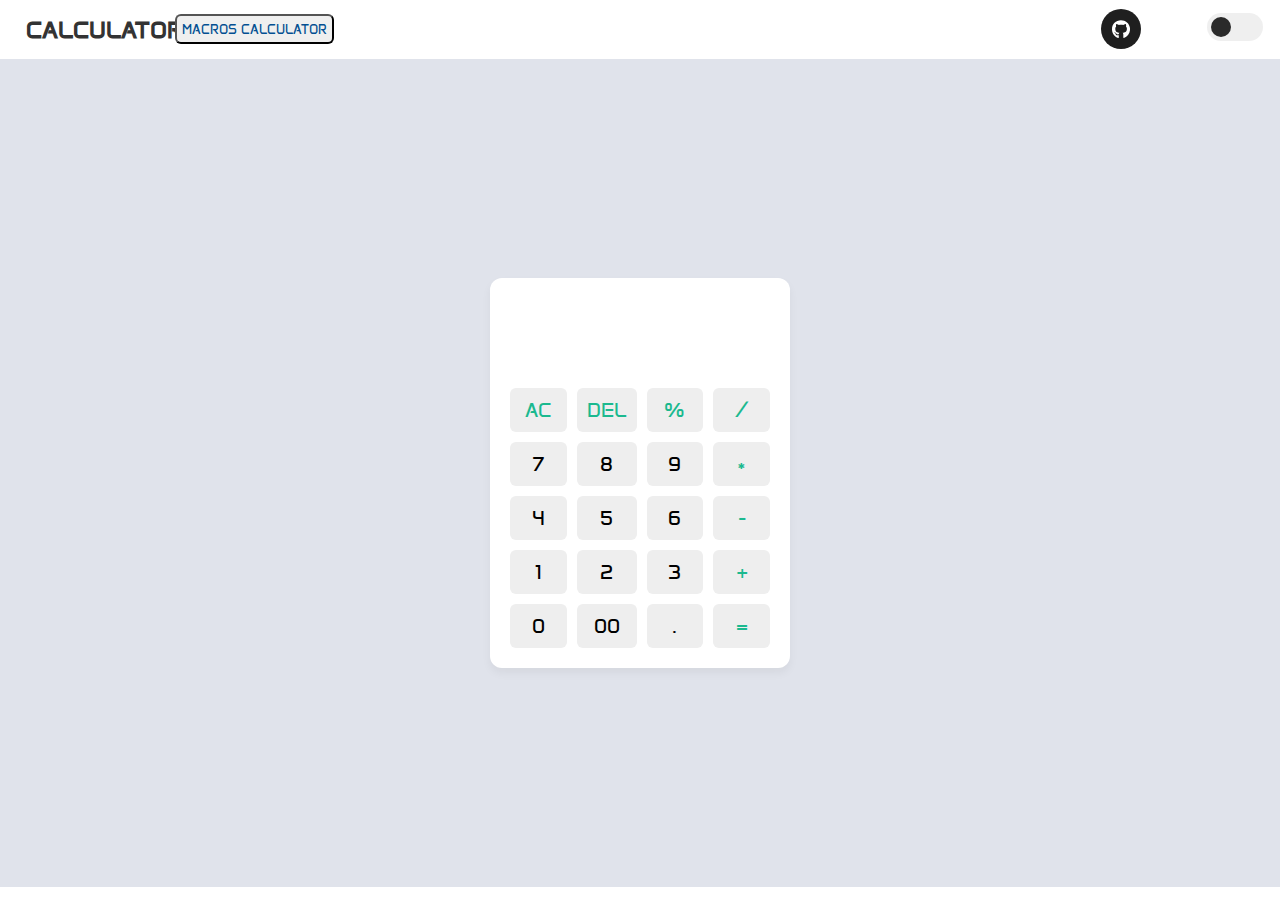
<file: index.html>
<!DOCTYPE html>
<html>

<head>
    <meta charset="UTF-8">
    <meta http-equiv="X-UA-Compatible" content="IE=edge">
    <meta name="viewport" content="width=device-width, initial-scale=1.0">
    <title>CALCULATOR</title>
    <link rel="stylesheet" href="style.css">
    <link rel="stylesheet" href="style2.css">
    <link rel="stylesheet" href="button.css">
</head>


<body>
    <header>
        <div>
            <h2 style="margin-left: 2vw">CALCULATOR</h2>
        </div>

        <div class="macros">
            <button class="macros">MACROS CALCULATOR</button>
        </div>

        <div class="github">
            <button class="Btn" style="margin-left: 7vw;" id="button_1">
                <svg class="svgIcon" viewBox="0 0 496 512" height="1.4em" xmlns="http://www.w3.org/2000/svg"><path d="M165.9 397.4c0 2-2.3 3.6-5.2 3.6-3.3.3-5.6-1.3-5.6-3.6 0-2 2.3-3.6 5.2-3.6 3-.3 5.6 1.3 5.6 3.6zm-31.1-4.5c-.7 2 1.3 4.3 4.3 4.9 2.6 1 5.6 0 6.2-2s-1.3-4.3-4.3-5.2c-2.6-.7-5.5.3-6.2 2.3zm44.2-1.7c-2.9.7-4.9 2.6-4.6 4.9.3 2 2.9 3.3 5.9 2.6 2.9-.7 4.9-2.6 4.6-4.6-.3-1.9-3-3.2-5.9-2.9zM244.8 8C106.1 8 0 113.3 0 252c0 110.9 69.8 205.8 169.5 239.2 12.8 2.3 17.3-5.6 17.3-12.1 0-6.2-.3-40.4-.3-61.4 0 0-70 15-84.7-29.8 0 0-11.4-29.1-27.8-36.6 0 0-22.9-15.7 1.6-15.4 0 0 24.9 2 38.6 25.8 21.9 38.6 58.6 27.5 72.9 20.9 2.3-16 8.8-27.1 16-33.7-55.9-6.2-112.3-14.3-112.3-110.5 0-27.5 7.6-41.3 23.6-58.9-2.6-6.5-11.1-33.3 2.6-67.9 20.9-6.5 69 27 69 27 20-5.6 41.5-8.5 62.8-8.5s42.8 2.9 62.8 8.5c0 0 48.1-33.6 69-27 13.7 34.7 5.2 61.4 2.6 67.9 16 17.7 25.8 31.5 25.8 58.9 0 96.5-58.9 104.2-114.8 110.5 9.2 7.9 17 22.9 17 46.4 0 33.7-.3 75.4-.3 83.6 0 6.5 4.6 14.4 17.3 12.1C428.2 457.8 496 362.9 496 252 496 113.3 383.5 8 244.8 8zM97.2 352.9c-1.3 1-1 3.3.7 5.2 1.6 1.6 3.9 2.3 5.2 1 1.3-1 1-3.3-.7-5.2-1.6-1.6-3.9-2.3-5.2-1zm-10.8-8.1c-.7 1.3.3 2.9 2.3 3.9 1.6 1 3.6.7 4.3-.7.7-1.3-.3-2.9-2.3-3.9-2-.6-3.6-.3-4.3.7zm32.4 35.6c-1.6 1.3-1 4.3 1.3 6.2 2.3 2.3 5.2 2.6 6.5 1 1.3-1.3.7-4.3-1.3-6.2-2.2-2.3-5.2-2.6-6.5-1zm-11.4-14.7c-1.6 1-1.6 3.6 0 5.9 1.6 2.3 4.3 3.3 5.6 2.3 1.6-1.3 1.6-3.9 0-6.2-1.4-2.3-4-3.3-5.6-2z"></path></svg>
                <span class="text">Github</span>
              </button>
        </div>

        <div class="theme_button">
            <input type="checkbox" class="theme-checkbox">
        </div>

    </header>

    <div class="main_container">
        <div class="container">
            <input type="text" class="display">

            <div class="buttons">

                <button class="operator" data-value="AC">AC</button>
                <button class="operator" data-value="DEL">DEL</button>
                <button class="operator" data-value="%">%</button>
                <button class="operator" data-value="/">/</button>

                <button data-value="7">7</button>
                <button data-value="8">8</button>
                <button data-value="9">9</button>
                <button class="operator" data-value="*">*</button>

                <button data-value="4">4</button>
                <button data-value="5">5</button>
                <button data-value="6">6</button>
                <button class="operator" data-value="-">-</button>

                <button data-value="1">1</button>
                <button data-value="2">2</button>
                <button data-value="3">3</button>
                <button class="operator" data-value="+">+</button>

                <button data-value="0">0</button>
                <button data-value="00">00</button>
                <button data-value=".">.</button>
                <button class="operator" data-value="=">=</button>

            </div>
        </div>
    </div>

    <script src="script.js"></script>
</body>

</html>
</file>
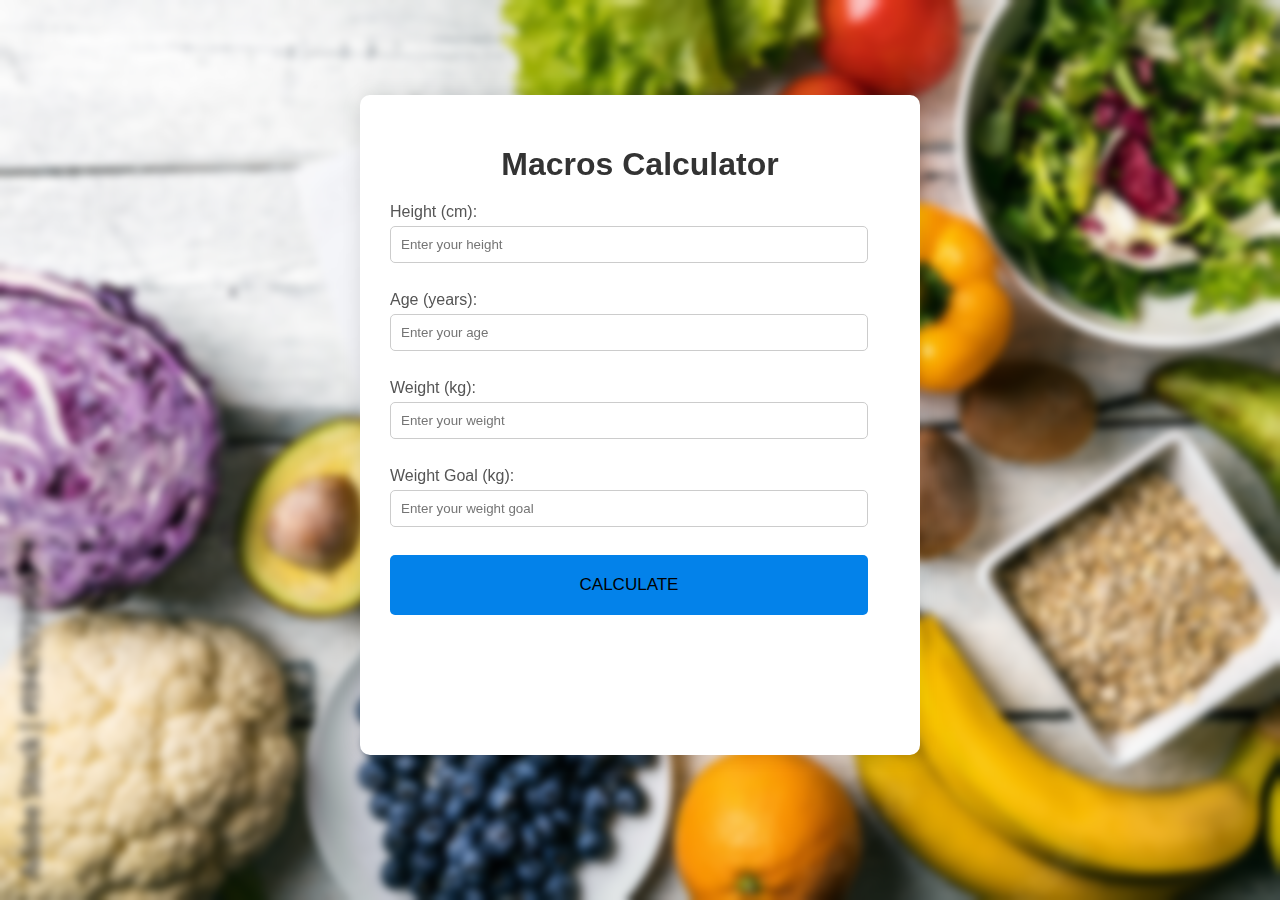
<file: index2.html>
<!DOCTYPE html>
<html lang="en">
<head>
    <meta charset="UTF-8">
    <meta name="viewport" content="width=device-width, initial-scale=1.0">
    <title>Macros Calculator</title>
    <link rel="stylesheet" href="style_macro.css">
</head>
<body>
    <div class="container">
        <h1>Macros Calculator</h1>
        <div class="form">
            <label for="height">Height (cm):</label>
            <input type="number" id="height" placeholder="Enter your height">
            <br>
<br>
            <label for="age">Age (years):</label>
            <input type="number" id="age" placeholder="Enter your age">
            <br>
<br>
            <label for="weight">Weight (kg):</label>
            <input type="number" id="weight" placeholder="Enter your weight">
            <br>
<br>
            <label for="goal">Weight Goal (kg):</label>
            <input type="number" id="goal" placeholder="Enter your weight goal">
            <br>
<br>
            <button onclick="calculate()">CALCULATE</button>

            <div id="result"></div>
        </div>
    </div>

    <script src="script2.js"></script>
</body>
</html>
</file>
<file: style.css>
@import url("https://fonts.googleapis.com/css2?family=Anta&display=swap");
* {
    margin: 0;
    padding: 0;
    box-sizing: border-box;
    font-family: "Anta", sans-serif;
}
body {
    background-color: #ffffff;
    color: #333333;
}

body.dark-mode {
    background-color: #333333;
    color: #ffffff;
}

.main_container {
    height: 92vh;
    display: flex;
    align-items: center;
    justify-content: center;
    background: #e0e3eb;
}

.container {
    position: relative;
    max-width: 300px;
    width: 100%;
    border-radius: 12px;
    padding: 10px 20px 20px;
    background: #fff;
    box-shadow: 0 5px 10px rgba(0, 0, 0, 0.05);
    padding-top: 20px;
}

.display {
    height: 80px;
    width: 100%;
    outline: none;
    border: none;
    text-align: right;
    margin-bottom: 10px;
    font-size: 25px;
    color: #000e1a;
    pointer-events: none;
    border-radius: 7px;
}

.buttons {
    display: grid;
    grid-gap: 10px;
    grid-template-columns: repeat(4, 1fr);
}

.buttons button {
    padding: 10px;
    border-radius: 6px;
    border: none;
    font-size: 20px;
    cursor: pointer;
    background-color: #eee;
}

.buttons button:active {
    transform: scale(0.99);
}

.operator {
    color: #1bb98f;
}

header{
    height: 6.5vh;
    display: flex;
    align-items: center;
}

.macros{
    border-radius: 6px;
    color: #034f92;
    margin-left: 13vw;
    display:flex;
    position: fixed;
    align-items: center;
    justify-content: center;
    padding: 5px;
}
</file>
<file: style2.css>
.theme-checkbox {
    --toggle-size: 9px;
    -webkit-appearance: none;
    -moz-appearance: none;
    appearance: none;
    width: 6.25em;
    height: 3.125em;
    background: -webkit-gradient(linear, left top, right top, color-stop(50%, #efefef), color-stop(50%, #2a2a2a)) no-repeat;
    background: -o-linear-gradient(left, #efefef 50%, #2a2a2a 50%) no-repeat;
    background: linear-gradient(to right, #efefef 50%, #2a2a2a 50%) no-repeat;
    background-size: 205%;
    background-position: 0;
    -webkit-transition: 0.4s;
    -o-transition: 0.4s;
    transition: 0.4s;
    border-radius: 99em;
    position: relative;
    cursor: pointer;
    font-size: var(--toggle-size);
  }

  .theme-checkbox::before {
    content: "";
    width: 2.25em;
    height: 2.25em;
    position: absolute;
    top: 0.438em;
    left: 0.438em;
    background: -webkit-gradient(linear, left top, right top, color-stop(50%, #efefef), color-stop(50%, #2a2a2a)) no-repeat;
    background: -o-linear-gradient(left, #efefef 50%, #2a2a2a 50%) no-repeat;
    background: linear-gradient(to right, #efefef 50%, #2a2a2a 50%) no-repeat;
    background-size: 205%;
    background-position: 100%;
    border-radius: 50%;
    -webkit-transition: 0.4s;
    -o-transition: 0.4s;
    transition: 0.4s;
  }
  
  .theme-checkbox:checked::before {
    left: calc(100% - 2.25em - 0.438em);
    background-position: 0;
  }
  
  .theme-checkbox:checked {
    background-position: 100%;
  }
  

  .theme_button{
    margin-left: 80vw;
    position: relative;
  }
</file>
<file: button.css>
.Btn {
    border: none;
    border-radius: 50%;
    width: 40px;
    height: 40px;
    display: flex;
    align-items: center;
    justify-content: center;
    transition-duration: .4s;
    cursor: pointer;
    position: relative;
    background-color: rgb(31, 31, 31);
    overflow: hidden;
  }
  .svgIcon {
    transition-duration: .3s;
  }
  
  .svgIcon path {
    fill: white;
  }
  
  .text {
    position: absolute;
    color: rgb(255, 255, 255);
    width: 120px;
    font-weight: 600;
    opacity: 0;
    transition-duration: .4s;
  }
  .github{
    margin-left: 79vw;
    position: fixed;
  }
</file>
<file: style_macro.css>
body {
    font-family: Arial, sans-serif;
    margin: 0;
    padding: 0;
    background-image: url('/diet.png');
    background-repeat: no-repeat;
    background-size: cover;
    backdrop-filter: blur(4px);
    height: 100vh;
    display: flex;
    align-items: center;
    justify-content: center;
}

.container {
    width: 500px;
    height: 600px;
    margin: 50px auto;
    margin-top: 0;
    justify-content: center;
    background-color: #ffffff;
    padding: 30px;
    border-radius: 10px;
    box-shadow: 0px 0px 20px rgba(0, 0, 0, 0.1);
}

h1 {
    text-align: center;
    color: #333333;
    margin-bottom: 20px;
}

.form {
    margin-top: 20px;
}

label {
    display: block;
    margin-bottom: 5px;
    color: #555555;
}

input {
    width: calc(100% - 22px);
    padding: 10px;
    margin-bottom: 10px;
    border-radius: 5px;
    border: 1px solid #cccccc;
    box-sizing: border-box;
}

button {
    width: calc(100% - 22px);
    padding: 20px;
    background-color: #0382ea;
    font-size: 17px;
    font-weight: 500;
    color: #010101;
    border: none;
    border-radius: 5px;
    cursor: pointer;
    box-sizing: border-box;
    transition: background-color 0.3s;
}

#result {
    margin-top: 20px;
    text-align: center;
    font-weight: bold;
    color: #333333;
}
</file>
